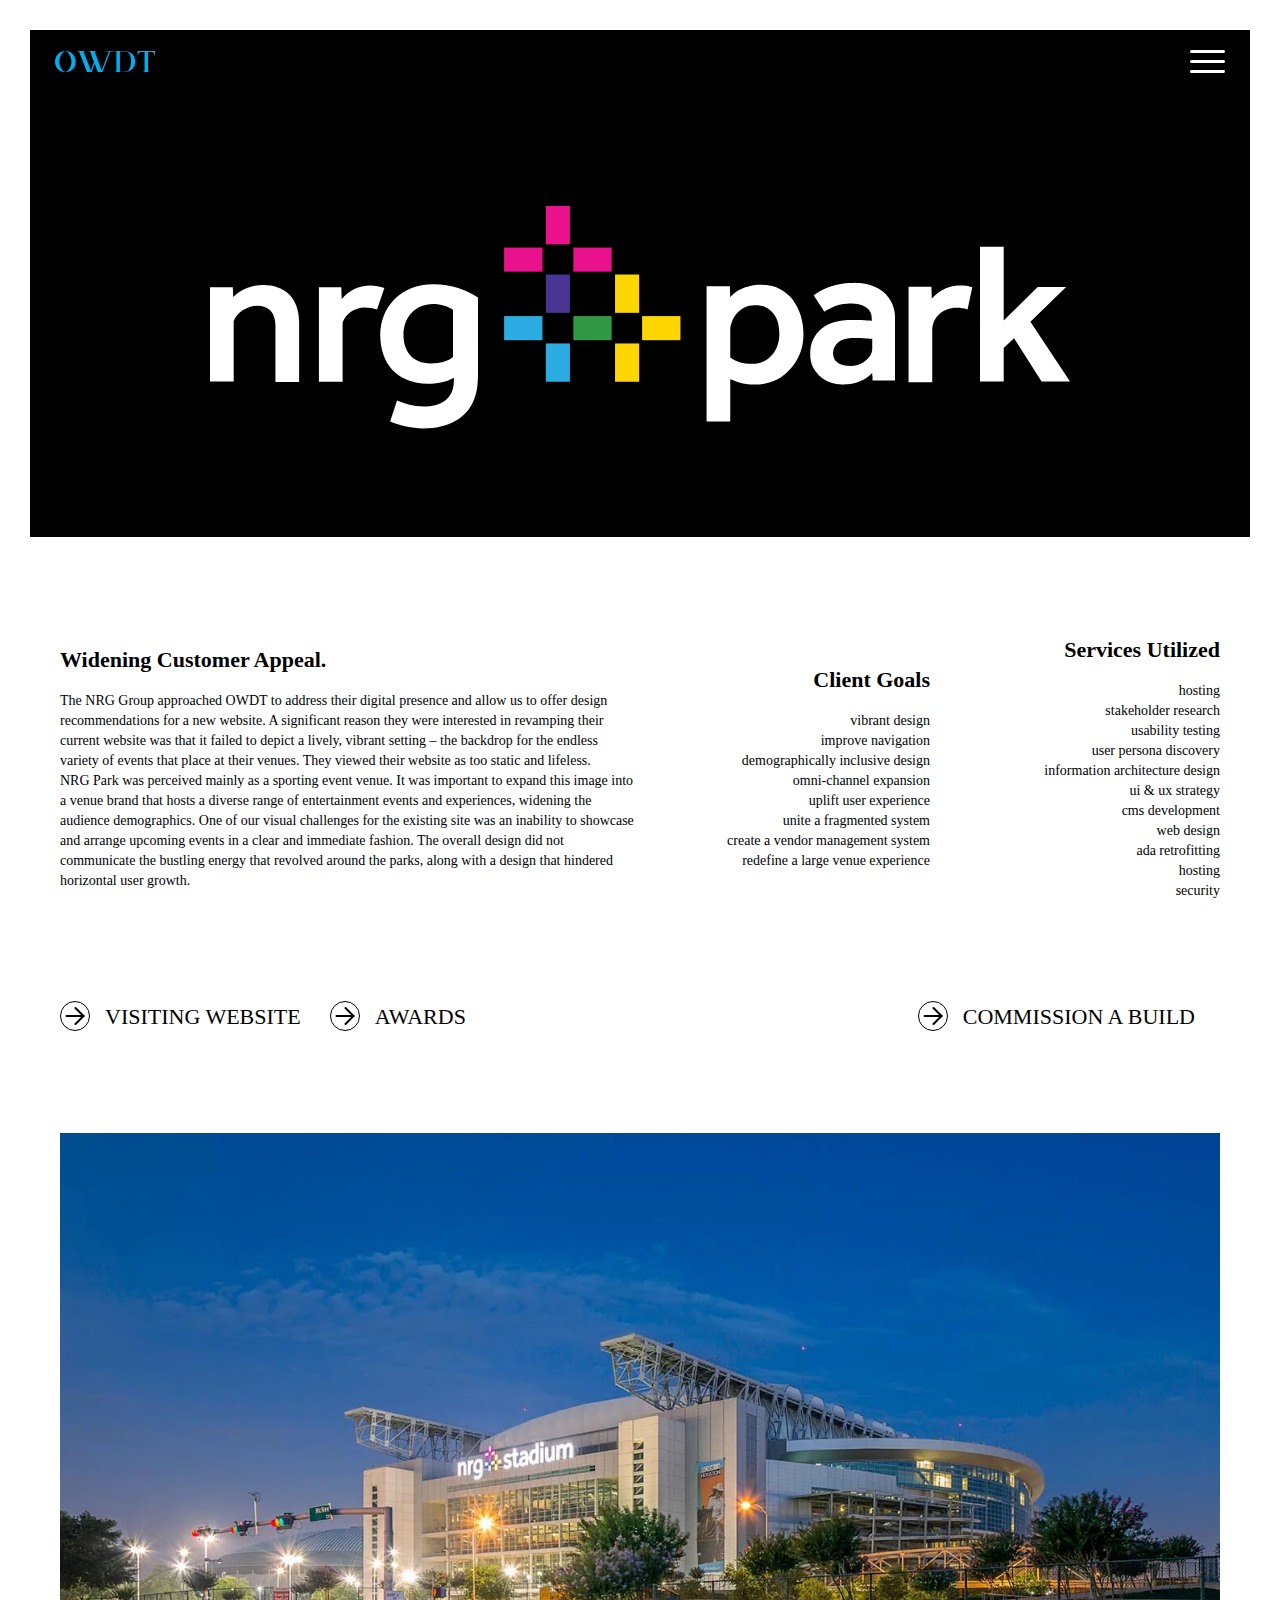
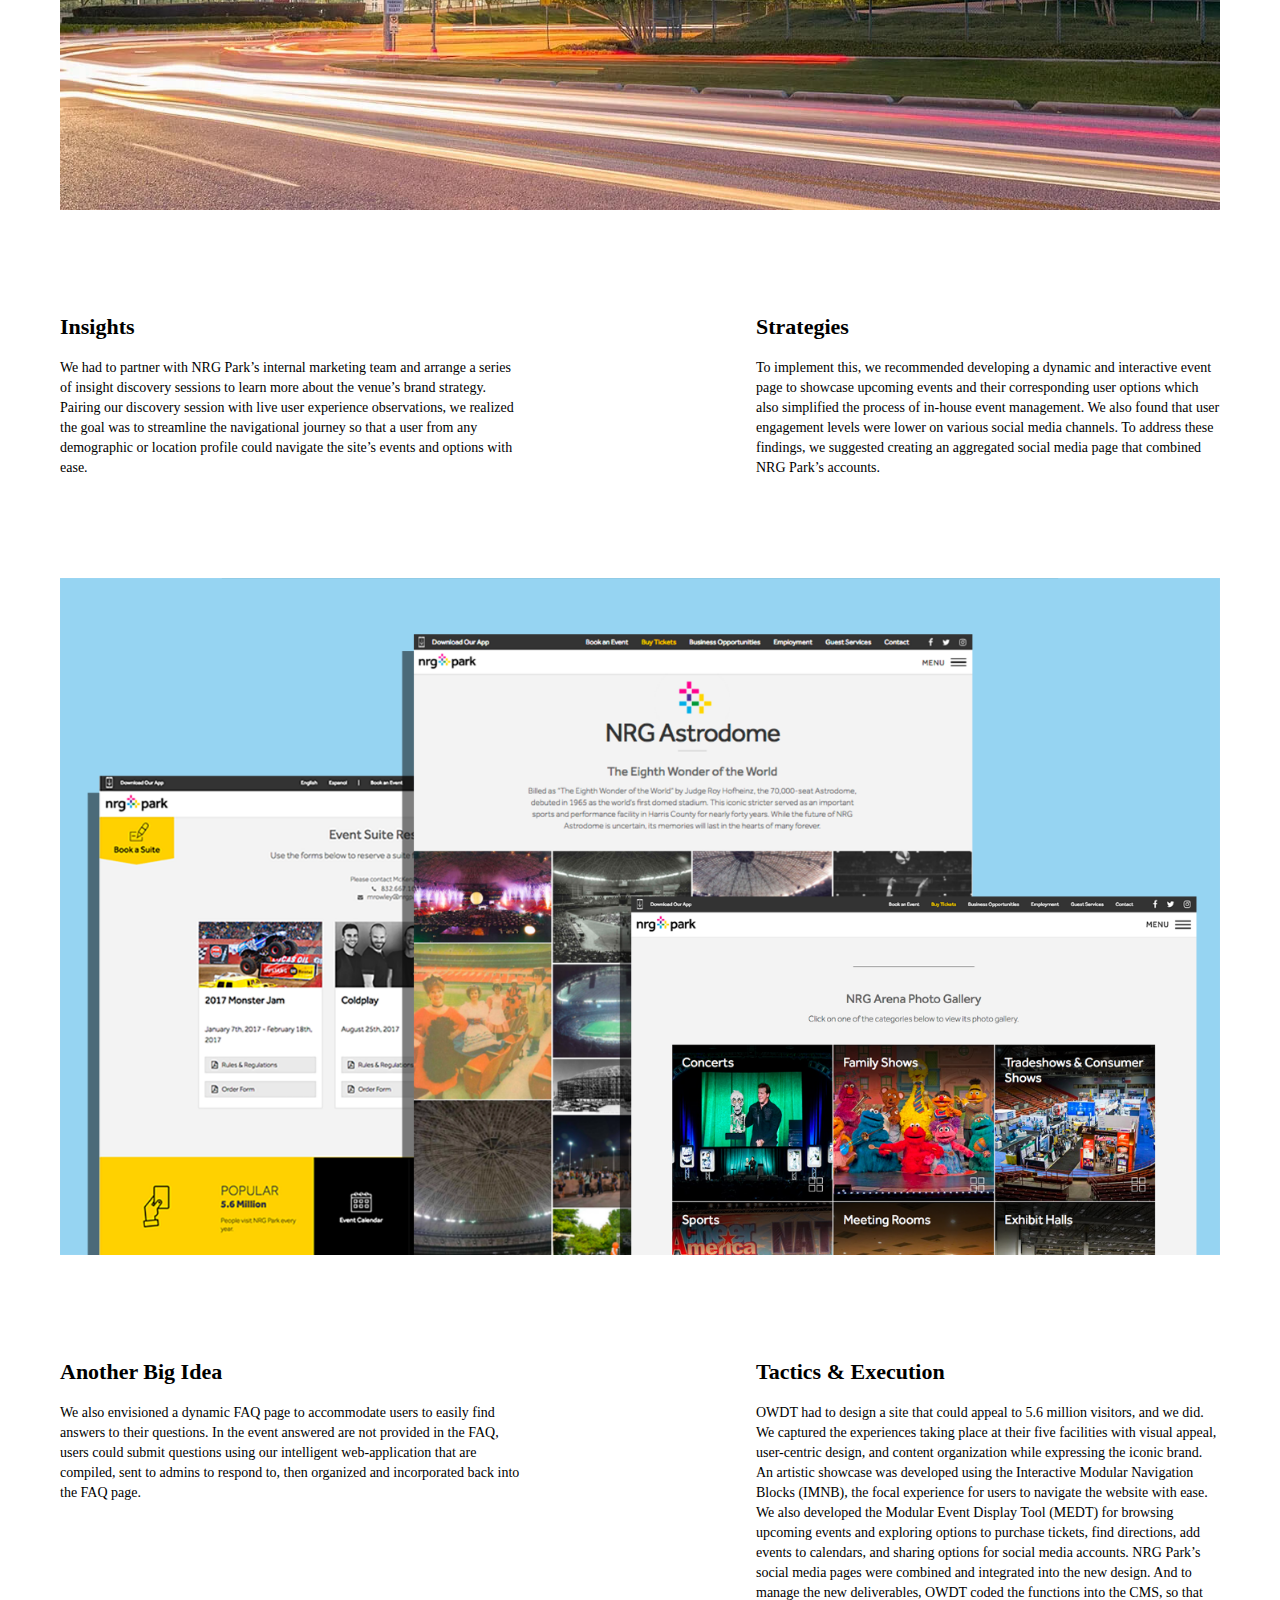
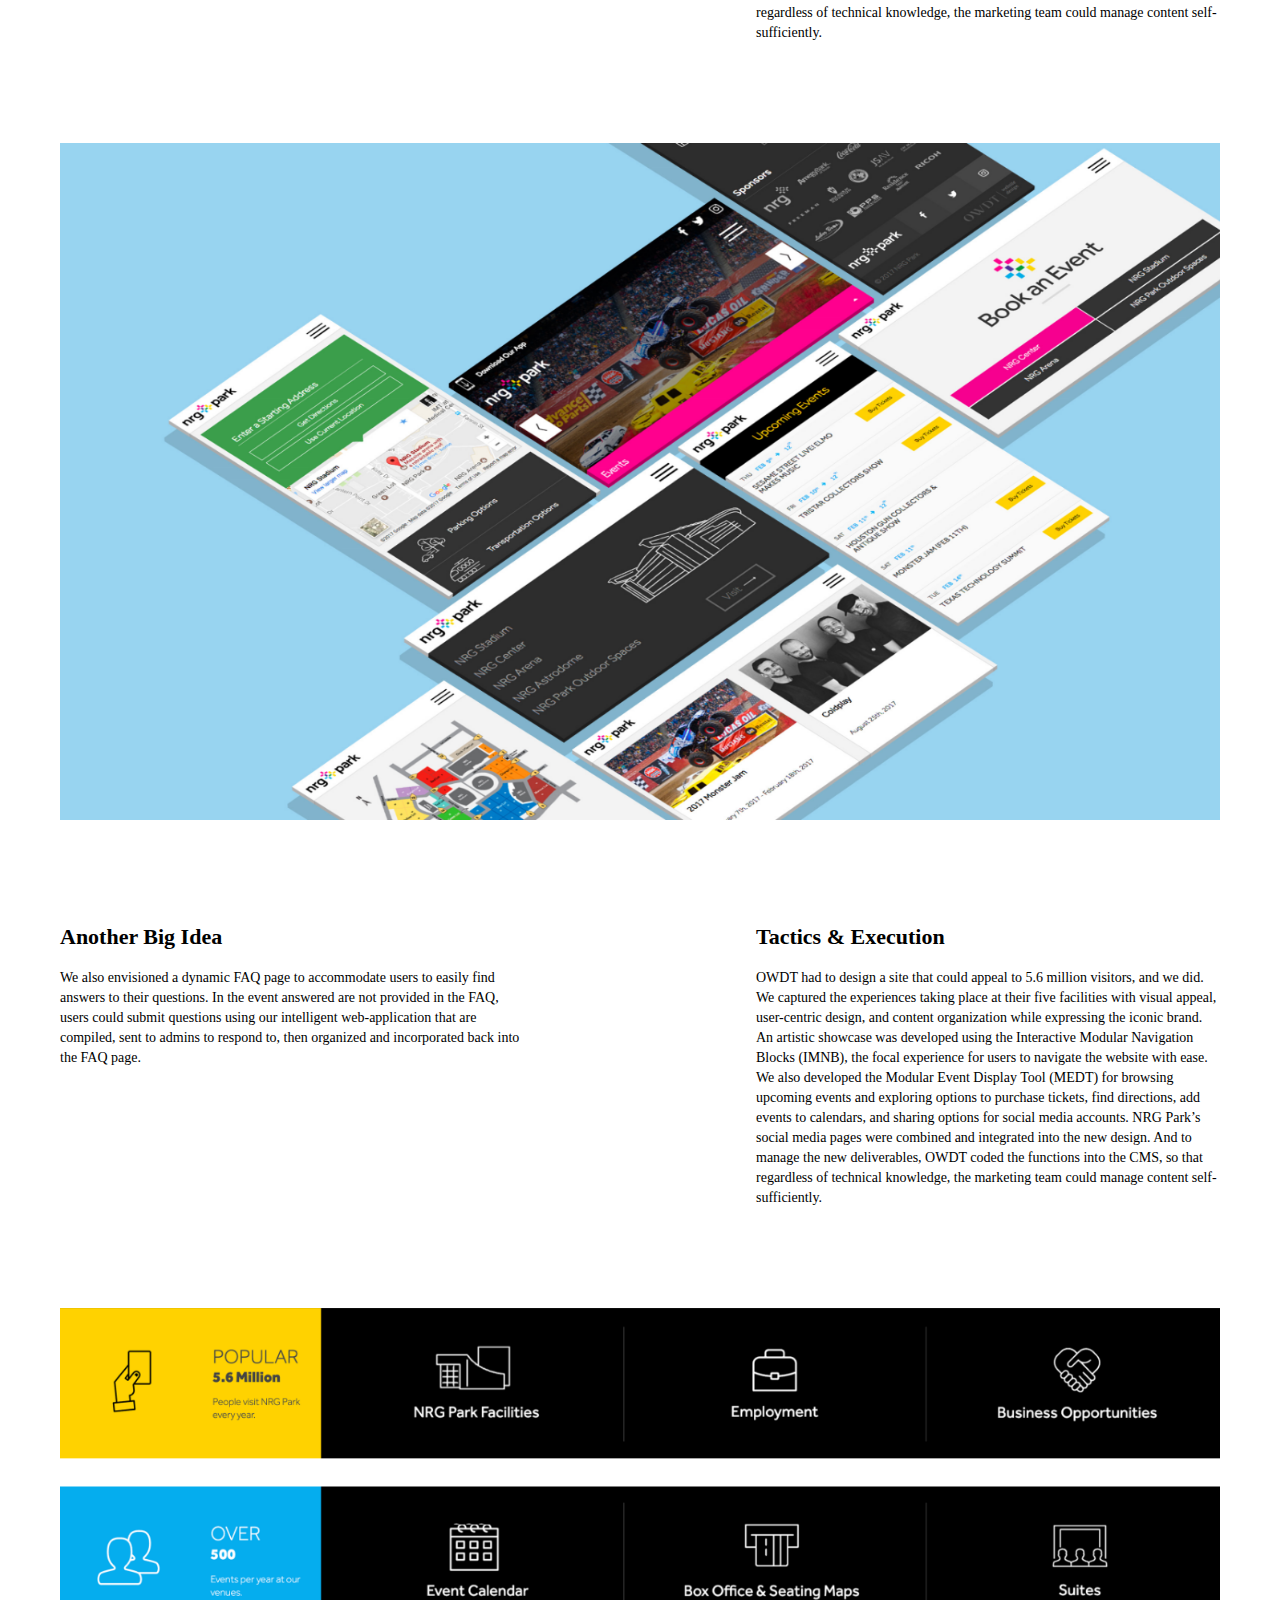
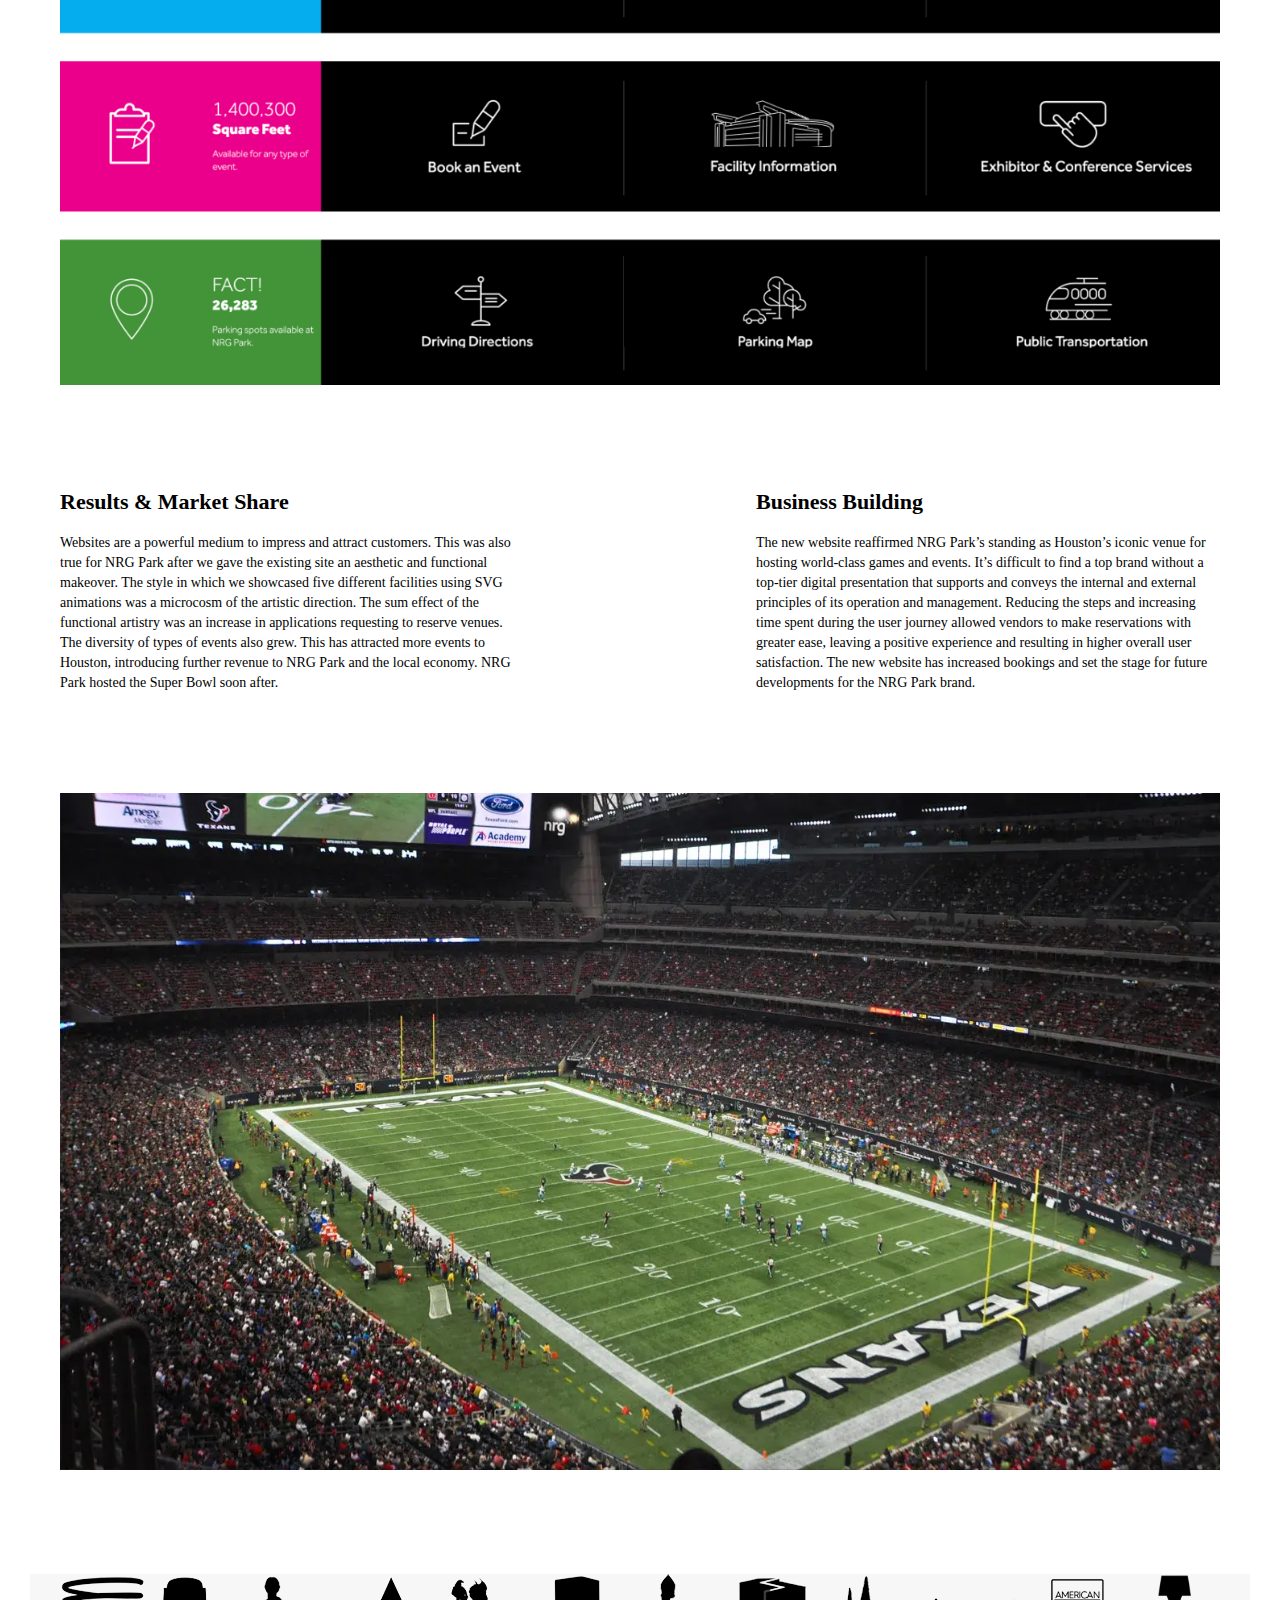
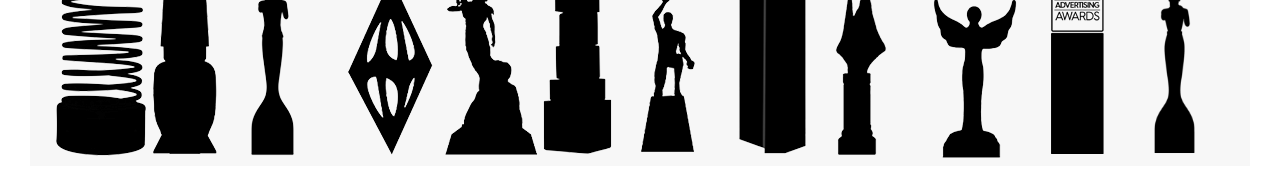
<file: index.html>
<!DOCTYPE html>
<html lang="en">

<head>
    <meta charset="UTF-8">
    <meta http-equiv="X-UA-Compatible" content="IE=edge">
    <meta name="viewport" content="width=device-width, initial-scale=1.0">
    <title>Document</title>
    <link rel="stylesheet" href="./sass/style.css">
</head>

<body>
    <div class="nrg">
        <header id="second-header" class="mg-b">
            <div class="container-fluid design-page flex">
                <div class="logo">
                    <a href="#"><svg xmlns="http://www.w3.org/2000/svg" xmlns:xlink="http://www.w3.org/1999/xlink"
                            version="1.1" id="owdtlogo" x="0" y="0" viewBox="0 220.8 120 25.3"
                            enable-background="new 0 220.8 120 25.3" xml:space="preserve">
                            <path fill="#00AEEF"
                                d="M12.5 220.8c-7.3 0-12.5 5.9-12.5 12.8s5.2 12.5 12.5 12.5c7.2 0 12.4-5.6 12.4-12.5C24.9 226.7 19.7 220.8 12.5 220.8zM13.1 245.8h-1.2c-2.8-0.6-6.7-5.9-6.7-12.2 0-6.3 3.9-11.8 6.7-12.5h1.2c2.8 0.7 6.6 6.1 6.6 12.5C19.7 239.9 15.9 245.1 13.1 245.8zM83.1 220.8H71.7v0.6h2v24.2h-2v0.6h11.6c8.4 0 13.1-6.6 13.1-12.8C96.4 226.9 91.8 220.8 83.1 220.8zM88.2 244.1c-1.5 1.7-4.9 1.5-10.3 1.5v-24.2c4.5 0 8.1-0.7 10.7 1.8C92.2 226.4 92.2 239.8 88.2 244.1zM69.1 220.8h-8.3v0.5h0.5l0 0h3.4L56 244.2l-8.4-22.9h1.9l0.1-0.5h-1l0 0h-8.2v0.5h0.5l0 0h1.3l4.6 12.6 -3.7 10.3 -9-22.9H36l0-0.5h-0.9l0 0h-8.2v0.5h0.5l0 0h1.4l9.7 24.9h0.5l0 0h5v0l3.7-10.2 3.8 10.2h0.5l0 0h4.9v0l9.4-24.8h3.9v-0.5H69.1L69.1 220.8zM120 221.2v-0.5H99.3v5.7l0 0v0.6h0.1c0 0 0.4-4.1 2.9-5.1h5.2v23.4H106v0.3l0 0v0.5h7.3v0l0 0v-0.7h-1.6V222h5.2c2.5 1 2.9 5.1 2.9 5.1h0.1L120 221.2 120 221.2z">
                            </path>
                        </svg></a>
                </div>
                <div class="menu">
                    <img src="./img/menu-icon.png" alt="">
                </div>
            </div>
            <div class="img-heading">
            </div>
        </header>
        <section class="wrapper client">
            <div class="cols-12 flex mg-b">
                <div class="cols-6">
                    <h4 class="title">Widening Customer Appeal.</h4>
                    <p>The NRG Group approached OWDT to address their digital presence and allow us to offer design
                        recommendations for a new website. A significant reason they were interested in revamping their
                        current
                        website was that it failed to depict a lively, vibrant setting – the backdrop for the endless
                        variety of
                        events that place at their venues. They viewed their website as too static and lifeless.
                    </p>
                    <p>NRG Park was perceived mainly as a sporting event venue. It was important to expand this image
                        into a
                        venue brand that hosts a diverse range of entertainment events and experiences, widening the
                        audience
                        demographics. One of our visual challenges for the existing site was an inability to showcase
                        and
                        arrange upcoming events in a clear and immediate fashion. The overall design did not communicate
                        the
                        bustling energy that revolved around the parks, along with a design that hindered horizontal
                        user
                        growth.
                    </p>
                </div>
                <div class="cols-3">
                    <h4 class="title">
                        Client Goals
                    </h4>
                    <ul>
                        <li>vibrant design</li>
                        <li>improve navigation
                        <li>demographically inclusive design</li>
                        <li>omni-channel expansion</li>
                        <li>uplift user experience</li>
                        <li>unite a fragmented system</li>
                        <li>create a vendor management system</li>
                        <li>redefine a large venue experience</li>
                    </ul>
                </div>
                <div class="cols-3">
                    <h4 class="title">Services Utilized</h4>
                    <ul>
                        <li>hosting</li>
                        <li> stakeholder research</li>
                        <li> usability testing</li>
                        <li> user persona discovery</li>
                        <li> information architecture design</li>
                        <li> ui & ux strategy</li>
                        <li> cms development</li>
                        <li> web design</li>
                        <li> ada retrofitting</li>
                        <li> hosting</li>
                        <li> security</li>
                    </ul>
                </div>
            </div>

            <div class="cols-12 flex mg-b">
                <div class="cols-6-arrow">
                    <a class="cta-arrow" href="">
                        VISITING WEBSITE</a>
                    <a class="cta-arrow" href="">AWARDS</a>
                </div>
                <div class="cols-6-arrow">
                    <a class="cta-arrow" href="">COMMISSION A BUILD</a>
                </div>
            </div>
        </section>
        <div class="wrapper bg-nrg mg-b">
            <img src="./img/nrg-st.jpg" alt="">

        </div>
        <div class="cols-12 flex mg-b wrapper">
            <div class="cols-6">
                <h4 class="title">Insights</h4>
                <p>We had to partner with NRG Park’s internal marketing team and arrange a series of insight discovery
                    sessions to learn more about the venue’s brand strategy. Pairing our discovery session with live
                    user experience observations, we realized the goal was to streamline the navigational journey so
                    that a user from any demographic or location profile could navigate the site’s events and options
                    with ease.</p>
            </div>
            <div class="cols-6">
                <h4 class="title">Strategies</h4>
                <p>To implement this, we recommended developing a dynamic and interactive event page to showcase
                    upcoming events and their corresponding user options which also simplified the process of in-house
                    event management. We also found that user engagement levels were lower on various social media
                    channels. To address these findings, we suggested creating an aggregated social media page that
                    combined NRG Park’s accounts.</p>
            </div>
        </div>

        <div class="wrapper bg-nrg mg-b">
            <img src="./img/multiple-screens.png" alt="">

        </div>
        <div class="cols-12 flex mg-b wrapper">
            <div class="cols-6">
                <h4 class="title">Another Big Idea</h4>
                <p>We also envisioned a dynamic FAQ page to accommodate users to easily find answers to their questions.
                    In the event answered are not provided in the FAQ, users could submit questions using our
                    intelligent web-application that are compiled, sent to admins to respond to, then organized and
                    incorporated back into the FAQ page.</p>
            </div>
            <div class="cols-6">
                <h4 class="title">Tactics & Execution</h4>
                <p>OWDT had to design a site that could appeal to 5.6 million visitors, and we did. We captured the
                    experiences taking place at their five facilities with visual appeal, user-centric design, and
                    content organization while expressing the iconic brand. An artistic showcase was developed using the
                    Interactive Modular Navigation Blocks (IMNB), the focal experience for users to navigate the website
                    with ease. We also developed the Modular Event Display Tool (MEDT) for browsing upcoming events and
                    exploring options to purchase tickets, find directions, add events to calendars, and sharing options
                    for social media accounts. NRG Park’s social media pages were combined and integrated into the new
                    design. And to manage the new deliverables, OWDT coded the functions into the CMS, so that
                    regardless of technical knowledge, the marketing team could manage content self-sufficiently.</p>
            </div>
        </div>

        <div class="wrapper bg-nrg mg-b">
            <img src="./img/mobile-screens.png" alt="">
        </div>
        <div class="cols-12 flex mg-b wrapper">
            <div class="cols-6">
                <h4 class="title">Another Big Idea</h4>
                <p>We also envisioned a dynamic FAQ page to accommodate users to easily find answers to their questions.
                    In the event answered are not provided in the FAQ, users could submit questions using our
                    intelligent web-application that are compiled, sent to admins to respond to, then organized and
                    incorporated back into the FAQ page.
                </p>
            </div>
            <div class="cols-6">
                <h4 class="title">Tactics & Execution</h4>
                <p>OWDT had to design a site that could appeal to 5.6 million visitors, and we did. We captured the
                    experiences taking place at their five facilities with visual appeal, user-centric design, and
                    content organization while expressing the iconic brand. An artistic showcase was developed using the
                    Interactive Modular Navigation Blocks (IMNB), the focal experience for users to navigate the website
                    with ease. We also developed the Modular Event Display Tool (MEDT) for browsing upcoming events and
                    exploring options to purchase tickets, find directions, add events to calendars, and sharing options
                    for social media accounts. NRG Park’s social media pages were combined and integrated into the new
                    design. And to manage the new deliverables, OWDT coded the functions into the CMS, so that
                    regardless of technical knowledge, the marketing team could manage content self-sufficiently.
                </p>
            </div>
        </div>
        <div class="wrapper bg-nrg mg-b">
            <img src="./img/nteractive-Modular-Navigation-Blocks-NRG-2.0.png" alt="">
        </div>
        <div class="cols-12 flex mg-b wrapper">
            <div class="cols-6">
                <h4 class="title">Results & Market Share</h4>
                <p>Websites are a powerful medium to impress and attract customers. This was also true for NRG Park
                    after we gave the existing site an aesthetic and functional makeover. The style in which we
                    showcased five different facilities using SVG animations was a microcosm of the artistic direction.
                    The sum effect of the functional artistry was an increase in applications requesting to reserve
                    venues. The diversity of types of events also grew. This has attracted more events to Houston,
                    introducing further revenue to NRG Park and the local economy. NRG Park hosted the Super Bowl soon
                    after.</p>
            </div>
            <div class="cols-6">
                <h4 class="title">Business Building</h4>
                <p>The new website reaffirmed NRG Park’s standing as Houston’s iconic venue for hosting world-class
                    games and events. It’s difficult to find a top brand without a top-tier digital presentation that
                    supports and conveys the internal and external principles of its operation and management. Reducing
                    the steps and increasing time spent during the user journey allowed vendors to make reservations
                    with greater ease, leaving a positive experience and resulting in higher overall user satisfaction.
                    The new website has increased bookings and set the stage for future developments for the NRG Park
                    brand.</p>
            </div>
        </div>
        <div class="wrapper bg-nrg mg-b">
            <img src="./img/NRG-Stadium-2.jpg" alt="">
        </div>
        <div class="container-fluid footer-upper">
            <div class="wrapper grid-12">
                <div class="foot-img"><img src="./img/footer-award/pic-awards-webby-1.png" alt=""></div>
                <div class="foot-img"><img src="./img/footer-award/pic-awards-titan-2.png" alt=""></div>
                <div class="foot-img"><img src="./img/footer-award/pic-awards-muse-3.png" alt=""></div>
                <div class="foot-img"><img src="./img/footer-award/pic-awards-a-4.png" alt=""></div>
                <div class="foot-img"><img src="./img/footer-award/pic-awards-marcom-5.png" alt=""></div>
                <div class="foot-img"><img src="./img/footer-award/pic-awards-w3-6.png" alt=""></div>
                <div class="foot-img"><img src="./img/footer-award/pic-awards-vega-7.png" alt=""></div>
                <div class="foot-img"><img src="./img/footer-award/pic-awards-cssd-8.png" alt=""></div>
                <div class="foot-img"><img src="./img/footer-award/pic-awards-lantern-9.png" alt=""></div>
                <div class="foot-img"><img src="./img/footer-award/pic-awards-kudos-10.png" alt=""></div>
                <div class="foot-img"><img src="./img/footer-award/pic-awards-aaa-11.png" alt=""></div>
                <div class="foot-img"><img src="./img/footer-award/pic-awards-silver-12.png" alt=""></div>
            </div>
        </div>













    </div>


</body>

</html>
</file>
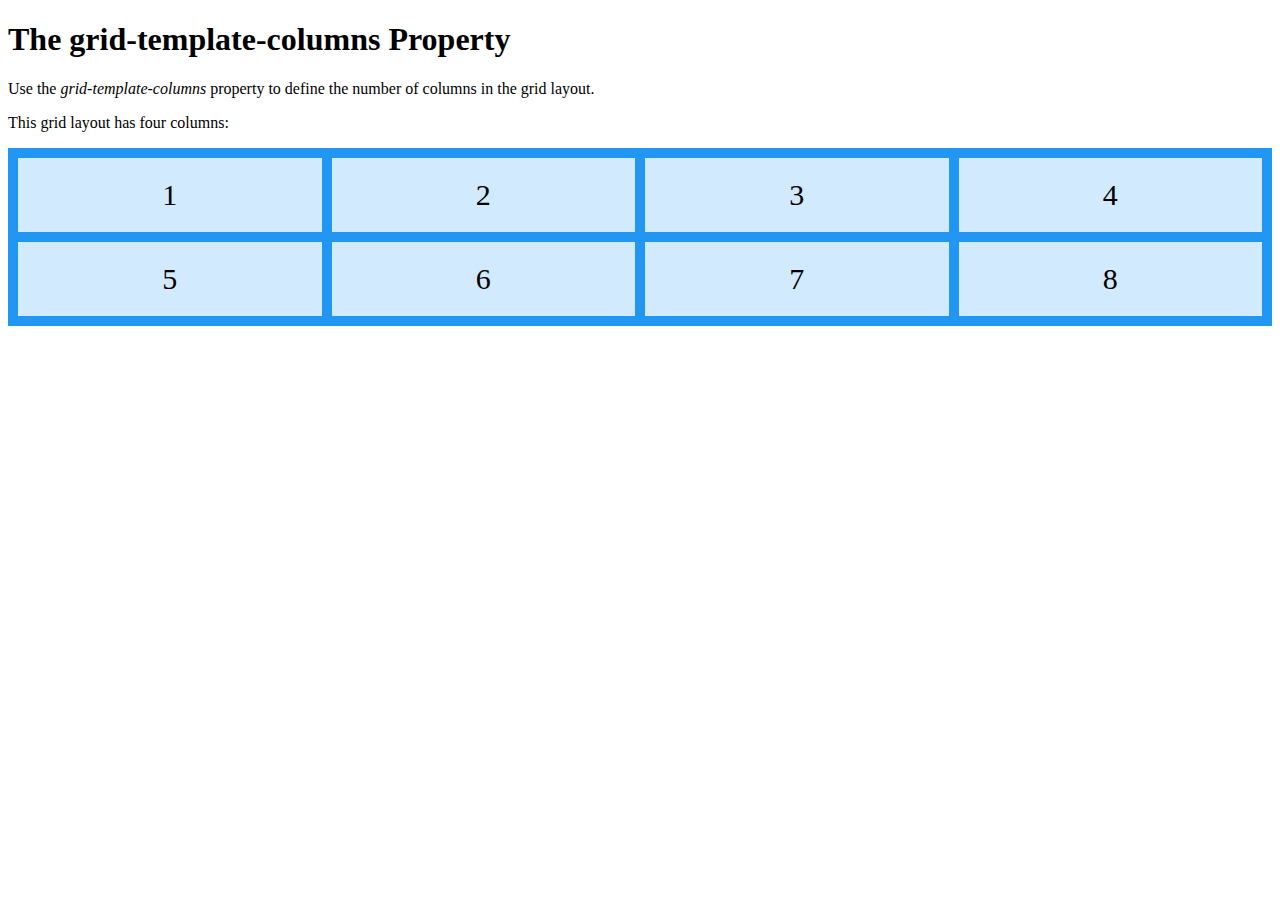
<file: img/footer-award/Tryit Editor v3.7_files/saved_resource.html>
<!DOCTYPE html>
<!-- saved from url=(0080)https://www.w3schools.com/cssref/tryit.asp?filename=trycss_grid-template-columns -->
<html><head><meta http-equiv="Content-Type" content="text/html; charset=UTF-8">
<style>

.grid-container {
  display: grid;
  grid-template-columns: auto auto auto auto;
  grid-gap: 10px;
  background-color: #2196F3;
  padding: 10px;
}

.grid-container > div {
  background-color: rgba(255, 255, 255, 0.8);
  text-align: center;
  padding: 20px 0;
  font-size: 30px;
}
</style>
</head>
<body contenteditable="false" data-new-gr-c-s-check-loaded="14.1056.0" data-gr-ext-installed="">

<h1>The grid-template-columns Property</h1>

<p>Use the <em>grid-template-columns</em> property to define the number of columns in the grid layout.</p>
<p>This grid layout has four columns:</p>

<div class="grid-container">
  <div class="item1">1</div>
  <div class="item2">2</div>
  <div class="item3">3</div>  
  <div class="item4">4</div>
  <div class="item5">5</div>
  <div class="item6">6</div>
  <div class="item7">7</div>
  <div class="item8">8</div>
</div>



</body><grammarly-desktop-integration data-grammarly-shadow-root="true"></grammarly-desktop-integration></html>
</file>
<file: sass/style.css>
@font-face {
  font-family: "gilroy-medium";
  font-display: auto;
  src: url(/wp-content/themes/owdt-theme/inc/assets/fonts/gilroy-medium-webfont.woff2) format("woff2"), url(/wp-content/themes/owdt-theme/inc/assets/fonts/gilroy-medium-webfont.woff) format("woff");
  font-weight: 400;
  font-style: normal;
}

@font-face {
  font-family: gilroy-regular;
  font-display: auto;
  src: url(/wp-content/themes/owdt-theme/inc/assets/fonts/gilroy-regular-webfont.woff2) format("woff2"), url(/wp-content/themes/owdt-theme/inc/assets/fonts/gilroy-regular-webfont.woff) format("woff");
  font-weight: 400;
  font-style: normal;
}

@font-face {
  font-family: "gilroy-light";
  font-display: auto;
  src: url("/wp-content/themes/owdt-theme/inc/assets/fonts/gilroy-light-webfont.woff2") format("woff2"), url("/wp-content/themes/owdt-theme/inc/assets/fonts/gilroy-light-webfont.woff") format("woff");
  font-style: normal;
}

* {
  margin: 0;
  padding: 0;
  -webkit-box-sizing: border-box;
          box-sizing: border-box;
}

a {
  text-decoration: none;
  color: #000;
}

li {
  list-style: none;
}

.mg-b {
  margin-bottom: 100px !important;
}

li {
  font-family: Gilroy;
  font-weight: normal;
  font-size: 14px;
  line-height: 20px;
  text-align: center;
  color: #000;
}

p {
  font-family: Gilroy;
  font-weight: normal;
  font-size: 14px;
  line-height: 20px;
  text-align: center;
  color: #000;
}

h3.title {
  font-family: Gilroy;
  font-weight: bold;
  font-size: 22px;
  line-height: 24px;
  text-align: center;
  color: #000;
}

.wrapper {
  max-width: 1446px;
  margin: 0 auto;
}

.container-fluid {
  padding-left: 25px !important;
  padding-right: 25px !important;
}

.container {
  padding-left: calc((100% - 1496px) / 2) !important;
  padding-right: calc((100% - 1496px) / 2) !important;
}

.txt-center {
  text-align: center !important;
}

.max-width {
  width: 1446px;
  margin: 0 auto;
}

h4.title {
  font-size: 22px;
  margin-bottom: 18px;
  margin-top: 0;
}

.nrg {
  padding: 30px !important;
}

.flex {
  display: -webkit-box;
  display: -ms-flexbox;
  display: flex;
  -webkit-box-pack: justify;
      -ms-flex-pack: justify;
          justify-content: space-between;
  -webkit-box-align: center;
      -ms-flex-align: center;
          align-items: center;
}

.col-12 {
  width: 100%;
}

.col-4 {
  display: -ms-grid;
  display: grid;
  -ms-grid-columns: 1fr 1fr 1fr;
      grid-template-columns: 1fr 1fr 1fr;
  grid-gap: 10px;
}

.col-6 {
  display: -ms-grid;
  display: grid;
  -ms-grid-columns: 1fr 1fr;
      grid-template-columns: 1fr 1fr;
  grid-gap: 10px;
}

.col-3 {
  display: -ms-grid;
  display: grid;
  -ms-grid-columns: 1fr 1fr 1fr 1fr;
      grid-template-columns: 1fr 1fr 1fr 1fr;
  grid-template-columns: 1fr 1fr 1fr 1fr;
  grid-gap: 10px;
}

.header-circle-btn p a {
  font-family: Gilroy;
  font-weight: 600;
  font-size: 12px;
  letter-spacing: 0.05em;
  line-height: 20px;
  text-align: left;
  color: #fff;
  border: 2px solid #000;
  border-radius: 27px;
  background-color: transparent;
}

.header-circle-btn p a:hover {
  color: #000;
  border: 2px solid #000;
}

a.cta-arrow {
  display: inline-block;
  line-height: 32px;
  padding-left: 45px;
  position: relative;
  text-transform: uppercase;
  font-size: 22px;
  color: #000;
}

a.cta-arrow::before {
  content: "";
  display: block;
  width: 30px;
  height: 30px;
  background: url("../img/arrow-circle.svg");
  background-size: cover;
  background-position: left center;
  background-repeat: no-repeat;
  position: absolute;
  top: 0;
  left: 0;
}

a.cta-arrow:hover::before {
  background-position: right center;
}

a.cta-arrow.cta-arrow_dark::before {
  background-position: right center;
}

a.cta-arrow:first-child {
  margin-right: 25px;
}

#second-header {
  background-image: url(../img/hero-background.png);
  background-size: cover;
  background-repeat: no-repeat;
}

#second-header .img-heading {
  background-image: url(../img/nrg-park-logo-white.png);
  background-repeat: no-repeat;
  background-position: center;
  padding: 220px 0px;
}

.design-page {
  padding: 20px;
}

.design-page .logo {
  width: 100px;
}

.wrapper.client {
  -webkit-box-align: unset;
      -ms-flex-align: unset;
          align-items: unset;
  padding: 0 30px;
}

.cols-6 {
  width: 50%;
}

.cols-6 p {
  text-align: left;
}

.cols-3 {
  width: 25%;
}

.cols-3 h4 {
  text-align: end;
  font-family: "gilroy";
}

.cols-3 ul li {
  text-align: end;
}

.wrapper.bg-nrg img {
  width: 100%;
  padding: 0 30px;
}

.cols-12.flex.wrapper {
  -webkit-box-align: unset;
      -ms-flex-align: unset;
          align-items: unset;
  padding: 0 30px;
}

.cols-12.flex.wrapper .cols-6 {
  width: 40% !important;
}

.footer-upper {
  background-color: #f7f7f7;
}

.container-fluid .wrapper.grid-12 {
  display: -ms-grid;
  display: grid;
  -ms-grid-columns: 1fr 1fr 1fr 1fr 1fr 1fr 1fr 1fr 1fr 1fr 1fr 1fr;
      grid-template-columns: 1fr 1fr 1fr 1fr 1fr 1fr 1fr 1fr 1fr 1fr 1fr 1fr;
}
/*# sourceMappingURL=style.css.map */
</file>
